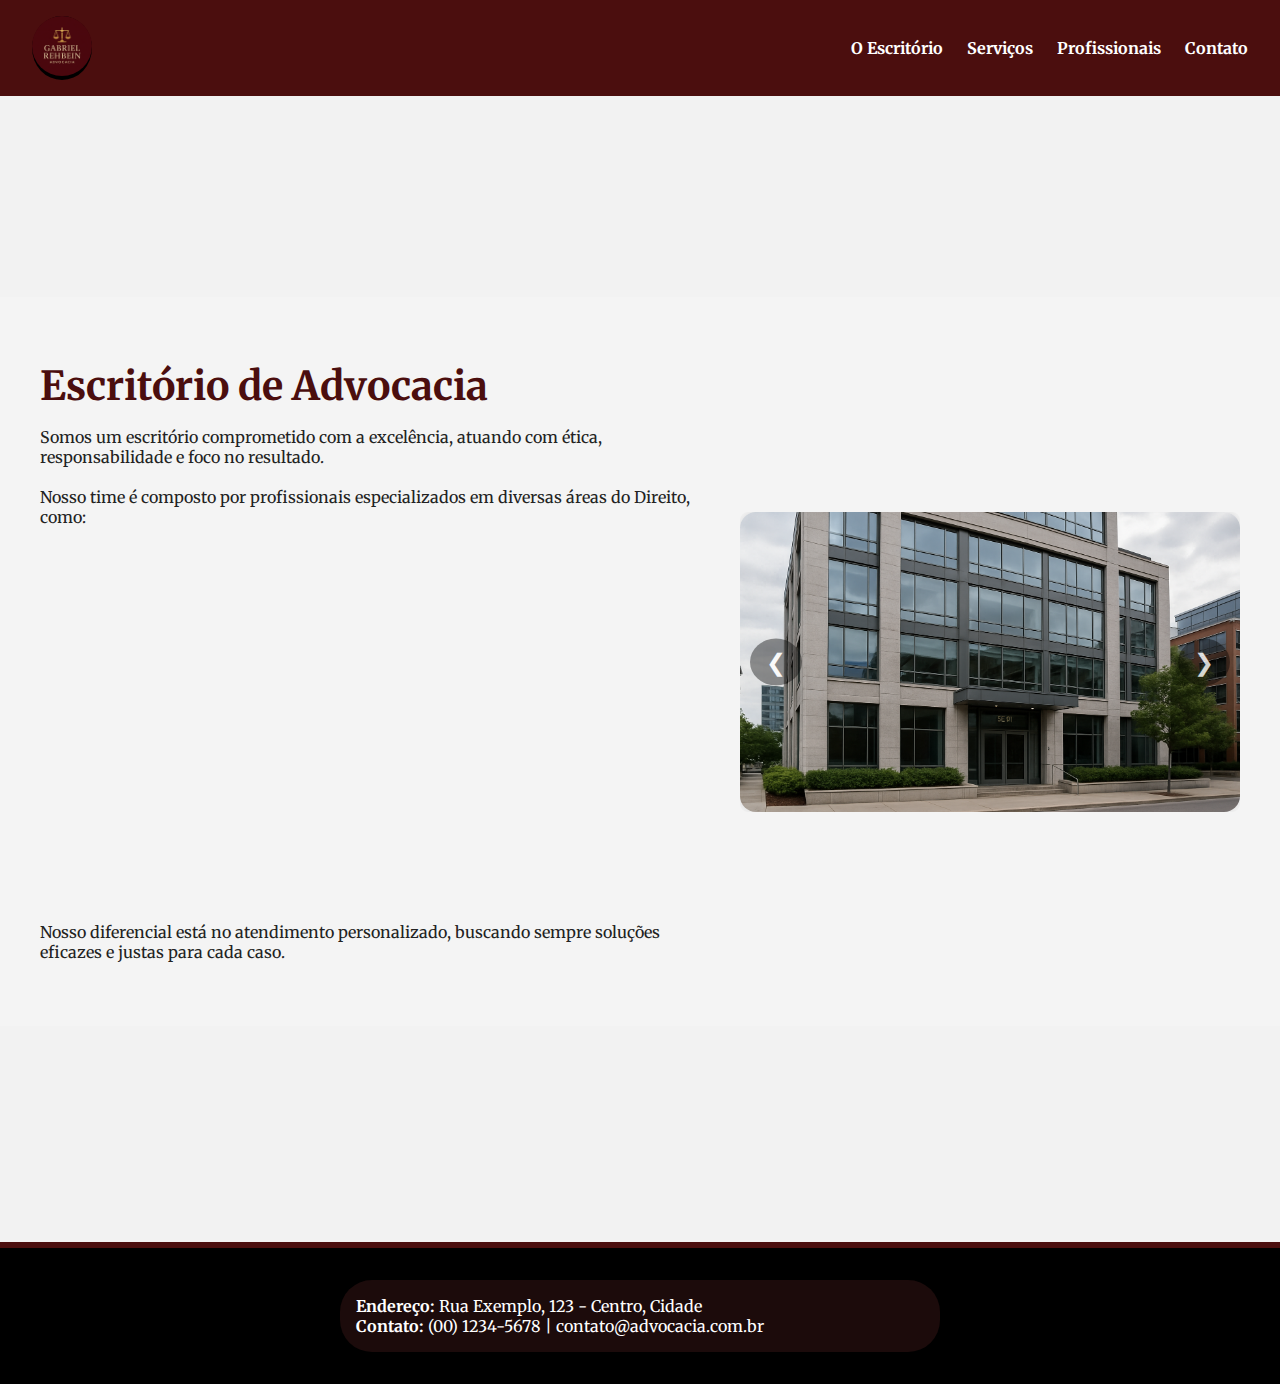
<file: index.html>
<!DOCTYPE html>
<html lang="pt-BR">

<head>
  <meta charset="UTF-8">
  <meta name="viewport" content="width=device-width, initial-scale=1.0">
  <title>Escritório de Advocacia</title>
  <link rel="icon" type="image/png" href="Image/Firma/logo.png">
  <link rel="stylesheet" href="css/style.css">
  <link rel="stylesheet" href="css/responsive.css">
  <link rel="stylesheet" href="css/animation.css">
  <link href="https://fonts.googleapis.com/css2?family=Merriweather:wght@300;700&display=swap" rel="stylesheet">
</head>

<body>
  <header>
    <div class="logo">
      <img src="Image/Firma/logo.png" alt="Logo Gabriel Rehbein">
    </div>
    <div class="menu-toggle" id="menu-toggle">
      ☰
    </div>
    <nav id="navbar">
      <ul>
        <li><a href="Paginas/escritorio.html">O Escritório</a></li>
        <li><a href="Paginas/servicos.html">Serviços</a></li>
        <li><a href="Paginas/profissionais.html">Profissionais</a></li>
        <li><a href="Paginas/contato.html">Contato</a></li>
      </ul>
    </nav>

  </header>

  <section class="hero">
    <h1>Excelência e Justiça em Primeiro Lugar</h1>
  </section>

  <section class="sobre">
    <div class="container-sobre">
      <div class="texto">
        <h2>Escritório de Advocacia</h2>
        <p>Somos um escritório comprometido com a excelência, atuando com ética, responsabilidade e foco no resultado.
        </p> <br>
        <p>Nosso time é composto por profissionais especializados em diversas áreas do Direito, como:</p> <br>
        <section class="lista-servicos">

          <div class="servico-box">
            <div class="servico-texto">
              <h3>Direito Civil</h3>
              <p>Assessoria em contratos, indenizações, responsabilidade civil, entre outros.</p>
            </div>
          </div>

          <div class="servico-box">
            <div class="servico-texto">
              <h3>Direito Trabalhista</h3>
              <p>Defesa dos direitos de trabalhadores e empresas, reclamações e acordos.</p>
            </div>
          </div>

          <div class="servico-box">
            <div class="servico-texto">
              <h3>Direito de Família</h3>
              <p>Divórcios, guarda, pensão, inventários e planejamento sucessório.</p>
            </div>
          </div>

          <div class="servico-box">
            <div class="servico-texto">
              <h3>Direito Empresarial</h3>
              <p>Consultoria para empresas, contratos, fusões e aquisições.</p>
            </div>
          </div>

          <div class="servico-box">
            <div class="servico-texto">
              <h3>Direito Penal</h3>
              <p>Defesa criminal, acompanhamento de inquéritos e processos judiciais.</p>
            </div>
          </div>

        </section>
        <p>Nosso diferencial está no atendimento personalizado, buscando sempre soluções eficazes e justas para cada
          caso.</p>
      </div>

      <div class="imagem-rotativa">
        <button class="seta esquerda">&#10094;</button>
        <img id="imagemEscritorio" src="Image/Firma/predio.png" alt="Imagem da firma">
        <button class="seta direita">&#10095;</button>
      </div>
    </div>
  </section>



  </section>

  <section class="servicos">
    <div class="card">
      <img src="Image/Advogados/advogado1.png" alt="Advogado 1">
      <p>Dr. João Silva</p>
    </div>
    <div class="card">
      <img src="Image/Advogados/advogada2.png" alt="Advogada 1">
      <p>Dra. Mariana Costa</p>
    </div>
    <div class="card">
      <img src="Image/Advogados/advogado3.png" alt="Advogado 2">
      <p>Dr. Carlos Souza</p>
    </div>
  </section>


  <footer>
    <div class="contato">
      <p><strong>Endereço:</strong> Rua Exemplo, 123 - Centro, Cidade</p>
      <p><strong>Contato:</strong> (00) 1234-5678 | contato@advocacia.com.br</p>
    </div>
  </footer>

  <script src="script.js"></script>
</body>

</html>
</file>
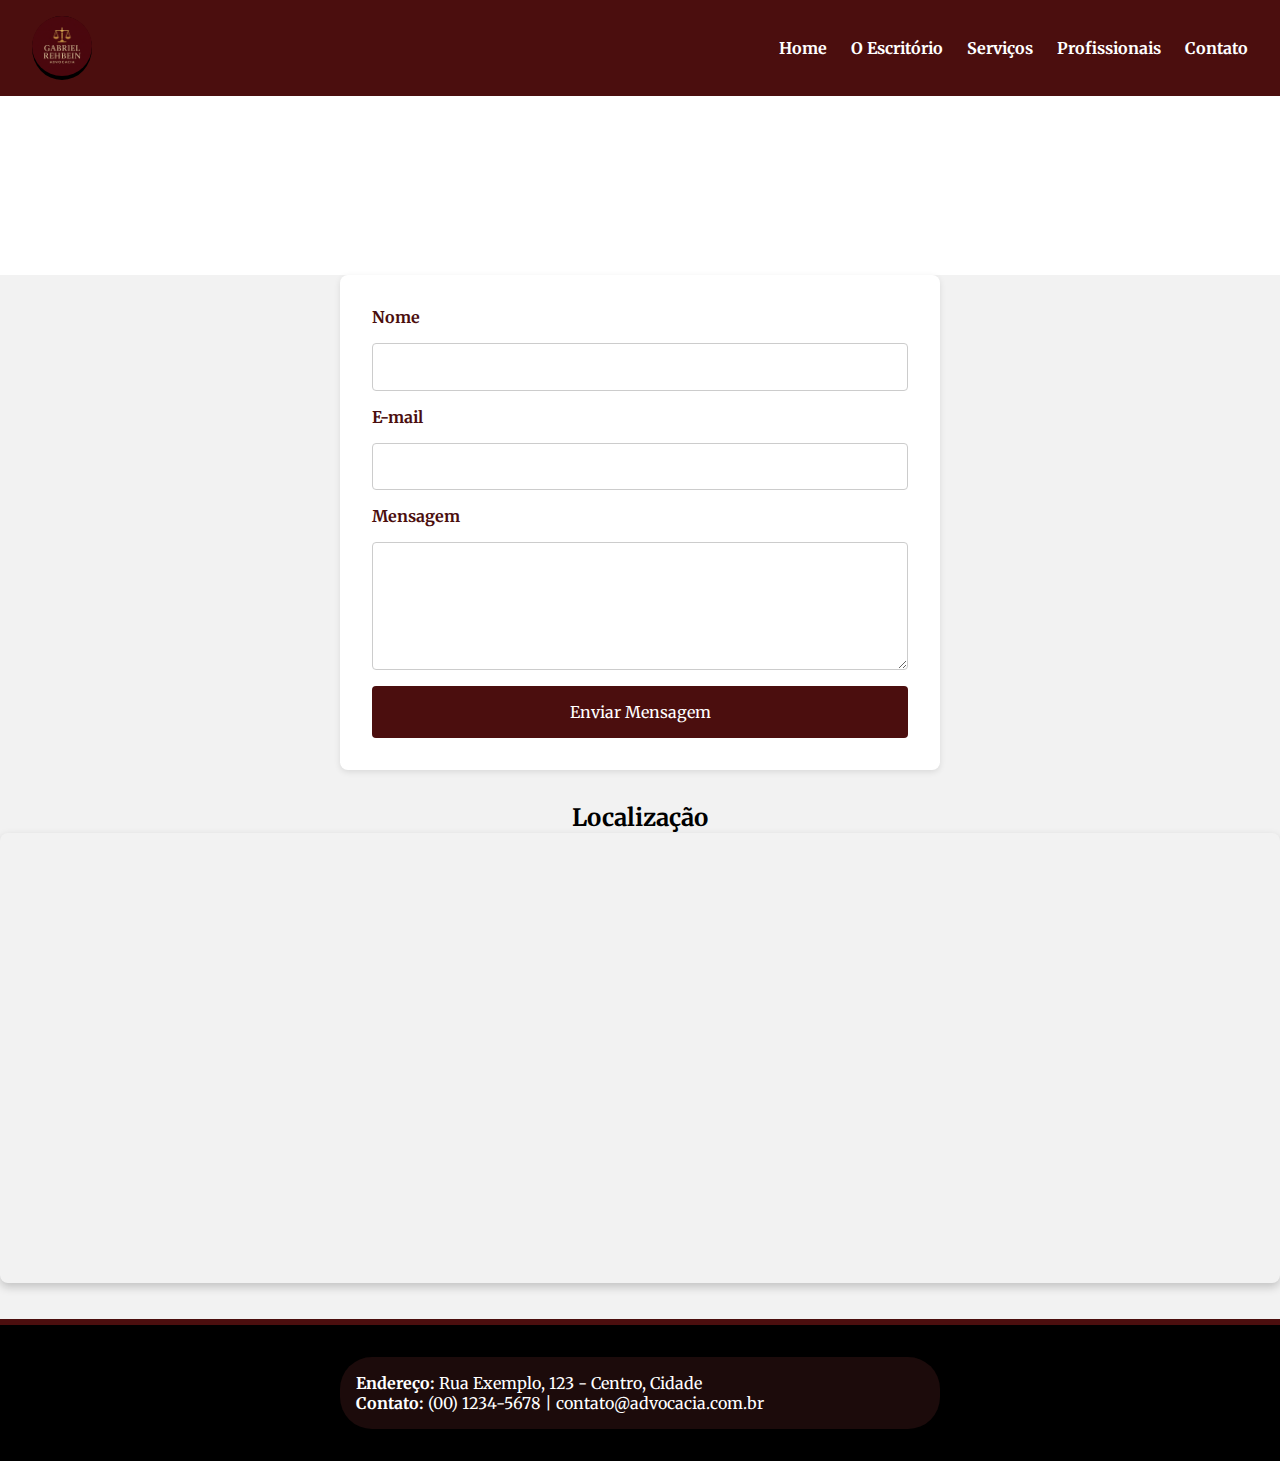
<file: Paginas/contato.html>
<!DOCTYPE html>
<html lang="pt-BR">
<head>
  <meta charset="UTF-8">
  <meta name="viewport" content="width=device-width, initial-scale=1.0">
  <title>Contato - Gabriel Rehbein Advocacia</title>
  <link rel="icon" type="image/png" href="../Image/Firma/logo.png">
  <link rel="stylesheet" href="../css/contato.css">
  <link rel="stylesheet" href="../css/style.css">
  <link rel="stylesheet" href="../css/responsive.css">
  <link rel="stylesheet" href="../css/animation.css">
  <link href="https://fonts.googleapis.com/css2?family=Merriweather:wght@300;700&display=swap" rel="stylesheet">
</head>
<body>
  <header>
    <div class="logo">
      <img src="../Image/Firma/logo.png" alt="Logo Gabriel Rehbein">
    </div>
    <div class="menu-toggle" id="menu-toggle">
      ☰
    </div>
    <nav id="navbar">
      <ul>
        <li><a href="../index.html">Home</a></li>
        <li><a href="../Paginas/escritorio.html">O Escritório</a></li>
        <li><a href="../Paginas/servicos.html">Serviços</a></li>
        <li><a href="../Paginas/profissionais.html">Profissionais</a></li>
        <li><a href="../Paginas/contato.html">Contato</a></li>
      </ul>
    </nav>
  </header>

  <main class="pagina-contato">
    <section class="intro">
      <h1>Fale Conosco</h1>
      <p>Entre em contato com nosso escritório para agendar uma consulta ou tirar dúvidas.</p>
    </section>

    <section class="formulario-contato">
      <form action="#" method="post">
        <label for="nome">Nome</label>
        <input type="text" id="nome" name="nome" required>

        <label for="email">E-mail</label>
        <input type="email" id="email" name="email" required>

        <label for="mensagem">Mensagem</label>
        <textarea id="mensagem" name="mensagem" rows="5" required></textarea>

        <button type="submit">Enviar Mensagem</button>
      </form>
    </section>
  </main>

  <section class="mapa-localizacao">
    <h2>Localização</h2>
    <div class="mapa-embed">
      <iframe
        src="https://www.google.com/maps/embed?pb=!1m18!1m12!1m3!1d3674.213927667196!2d-46.65109928460777!3d-23.55583366684702!2m3!1f0!2f0!3f0!3m2!1i1024!2i768!4f13.1!3m3!1m2!1s0x94ce59c78c63e091%3A0xf5c9dcad4f6497f6!2sPra%C3%A7a%20da%20S%C3%A9%20-%20S%C3%A3o%20Paulo%2C%20SP!5e0!3m2!1spt-BR!2sbr!4v1717786500000!5m2!1spt-BR!2sbr"
        width="100%"
        height="450"
        style="border:0;"
        allowfullscreen=""
        loading="lazy"
        referrerpolicy="no-referrer-when-downgrade">
      </iframe>
    </div>
  </section>
  

  <footer>
    <div class="contato">
      <p><strong>Endereço:</strong> Rua Exemplo, 123 - Centro, Cidade</p>
      <p><strong>Contato:</strong> (00) 1234-5678 | contato@advocacia.com.br</p>
    </div>
  </footer>

  <script src="../script.js"></script>
</body>
</html>
</file>
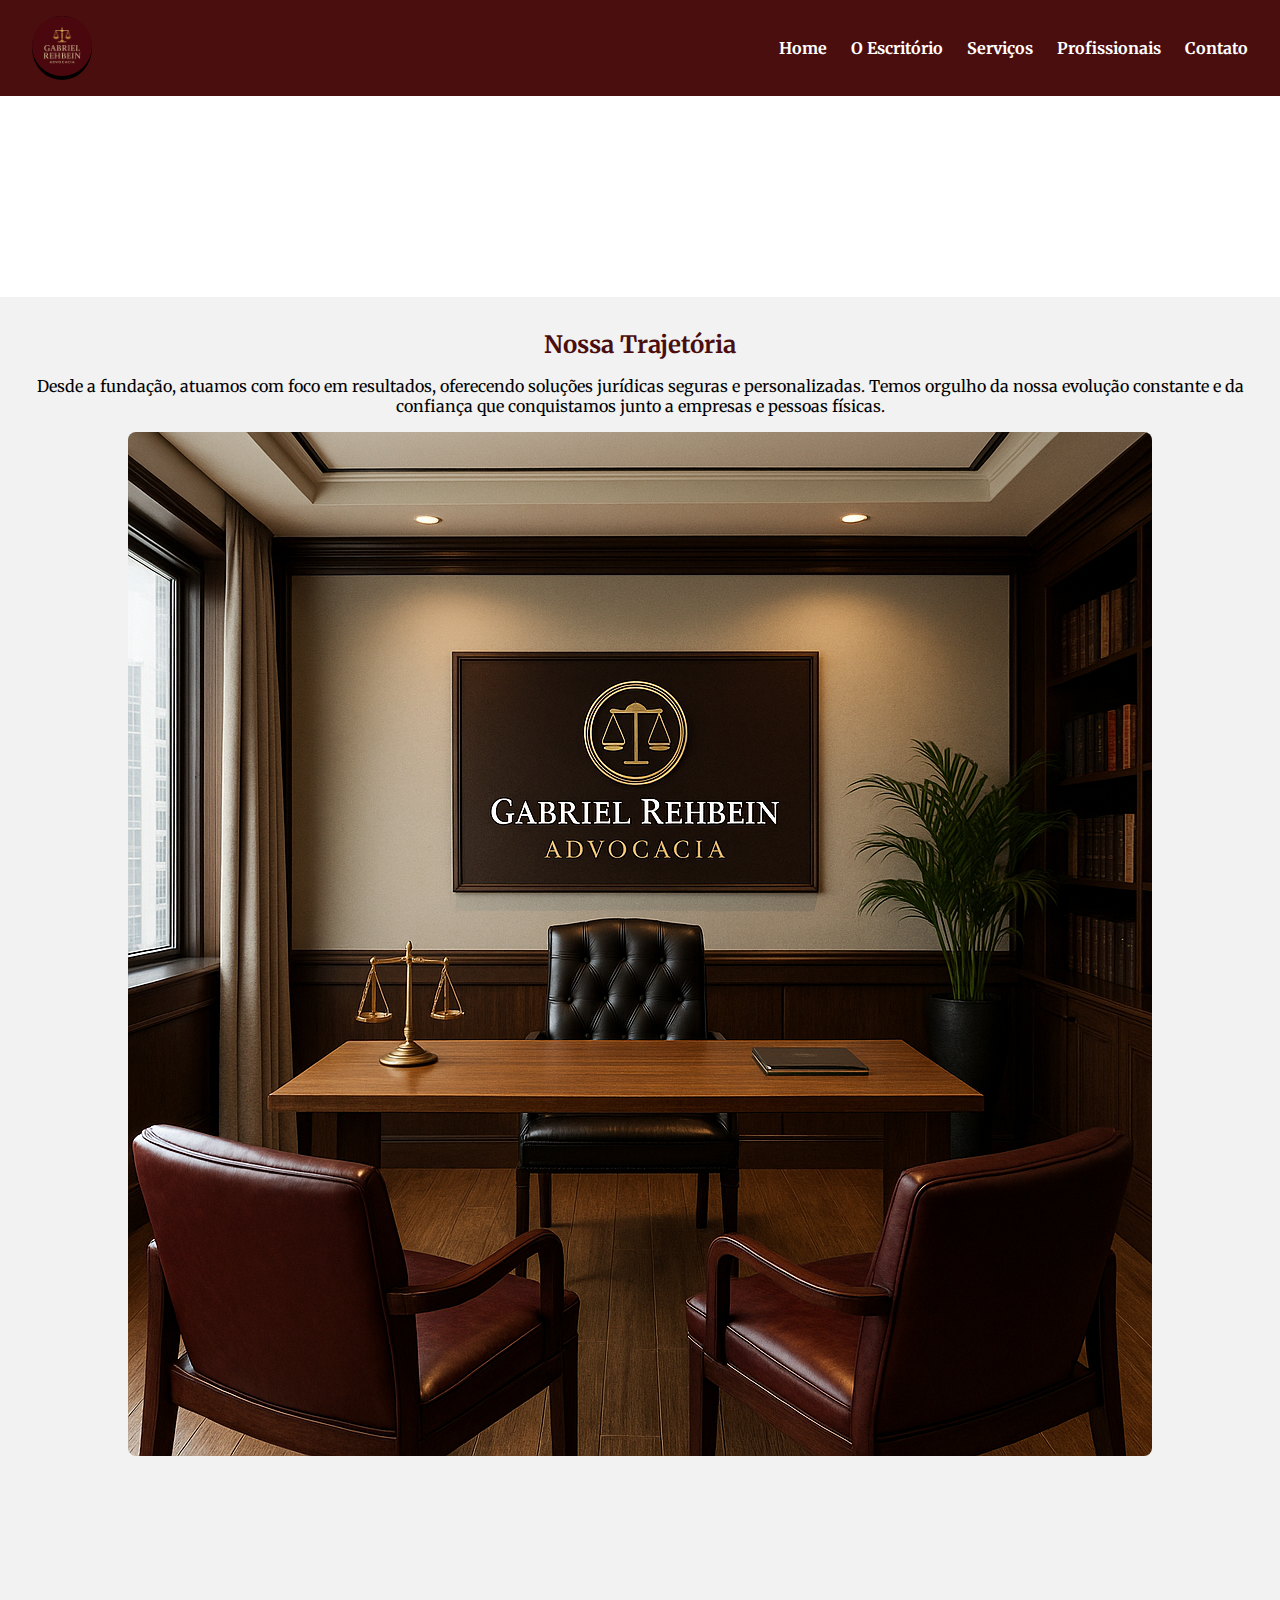
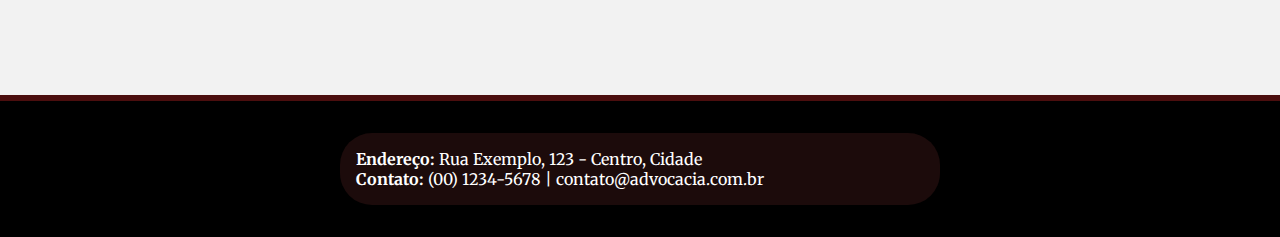
<file: Paginas/escritorio.html>
<!DOCTYPE html>
<html lang="pt-BR">
<head>
  <meta charset="UTF-8">
  <meta name="viewport" content="width=device-width, initial-scale=1.0">
  <title>O Escritório - Gabriel Rehbein Advocacia</title>
  <link rel="icon" type="image/png" href="../Image/Firma/logo.png">
  <link rel="stylesheet" href="../css/escritorio.css">
  <link rel="stylesheet" href="../css/style.css">
  <link rel="stylesheet" href="../css/responsive.css">
  <link rel="stylesheet" href="../css/animation.css">
  <link href="https://fonts.googleapis.com/css2?family=Merriweather:wght@300;700&display=swap" rel="stylesheet">
</head>
<body>
  <header>
    <div class="logo">
      <img src="../Image/Firma/logo.png" alt="Logo Gabriel Rehbein">
    </div>
    <div class="menu-toggle" id="menu-toggle">
      ☰
    </div>
    <nav id="navbar">
      <ul>
        <li><a href="../index.html">Home</a></li>
        <li><a href="../Paginas/escritorio.html">O Escritório</a></li>
        <li><a href="../Paginas/servicos.html">Serviços</a></li>
        <li><a href="../Paginas/profissionais.html">Profissionais</a></li>
        <li><a href="../Paginas/contato.html">Contato</a></li>
      </ul>
    </nav>
  </header>

  <main class="pagina-escritorio">
    <section class="intro">
      <h1>Sobre o Escritório</h1>
      <p>Gabriel Rehbein Advocacia é um escritório comprometido com a ética, a excelência e a defesa dos direitos de nossos clientes.</p>
    </section>

    <section class="historia">
      <h2>Nossa Trajetória</h2>
      <p>Desde a fundação, atuamos com foco em resultados, oferecendo soluções jurídicas seguras e personalizadas. Temos orgulho da nossa evolução constante e da confiança que conquistamos junto a empresas e pessoas físicas.</p>
      <img src="../Image/Firma/pordentro.png" alt="Interior do Escritório">
    </section>

    <section class="mvv">
      <div>
        <h3>Missão</h3>
        <p>Garantir o melhor serviço jurídico com honestidade, comprometimento e eficiência.</p>
      </div>
      <div>
        <h3>Visão</h3>
        <p>Ser referência em advocacia no país, reconhecido pela qualidade e relação de confiança com os clientes.</p>
      </div>
      <div>
        <h3>Valores</h3>
        <p>Ética, transparência, respeito, profissionalismo e responsabilidade social.</p>
      </div>
    </section>
  </main>

  <footer>
    <div class="contato">
      <p><strong>Endereço:</strong> Rua Exemplo, 123 - Centro, Cidade</p>
      <p><strong>Contato:</strong> (00) 1234-5678 | contato@advocacia.com.br</p>
    </div>
  </footer>

  <script src="../script.js"></script>
</body>
</html>
</file>
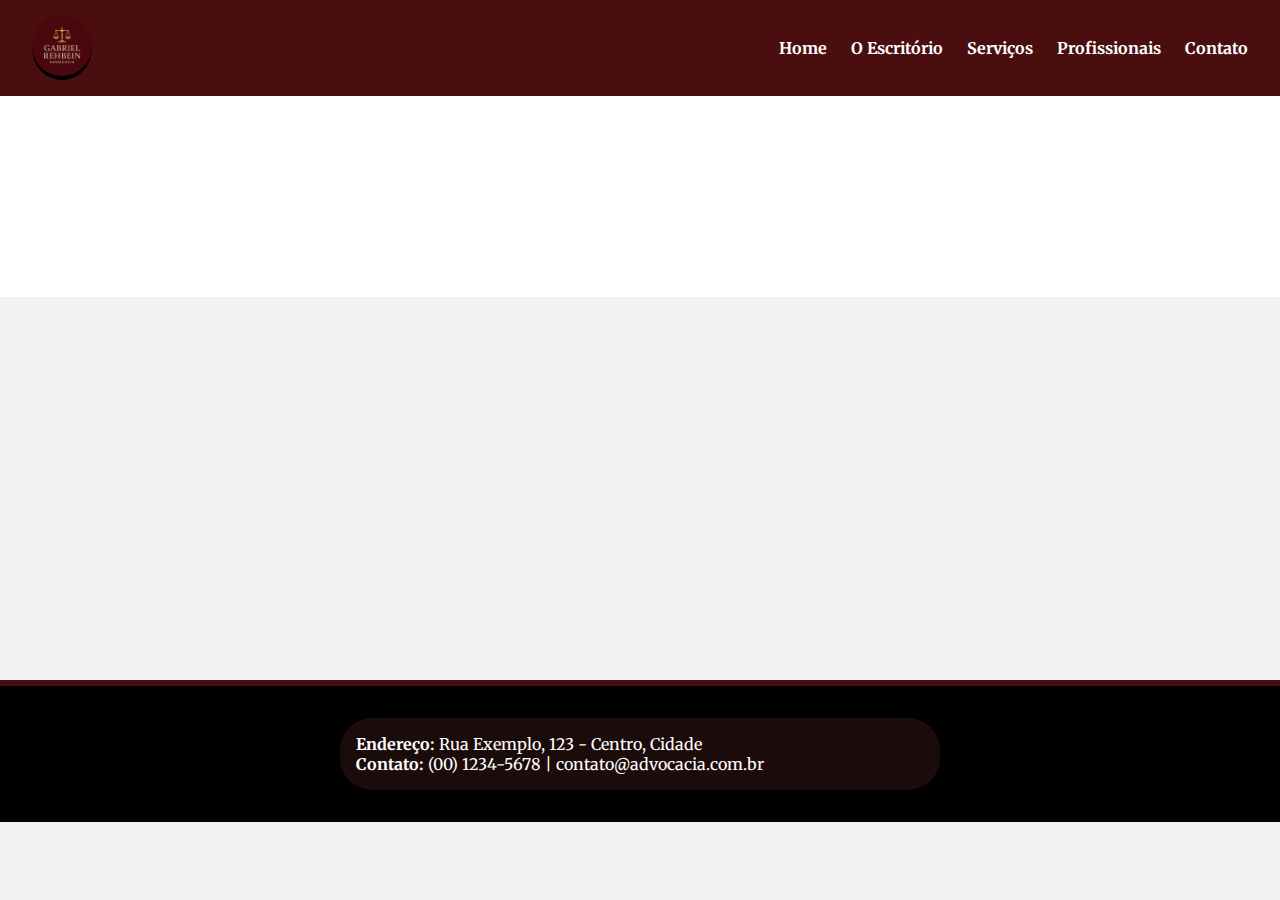
<file: Paginas/profissionais.html>
<!DOCTYPE html>
<html lang="pt-BR">
<head>
  <meta charset="UTF-8">
  <meta name="viewport" content="width=device-width, initial-scale=1.0">
  <title>Profissionais - Gabriel Rehbein Advocacia</title>
  <link rel="icon" type="image/png" href="../Image/Firma/logo.png">
  <link rel="stylesheet" href="../css/profissionais.css">
  <link rel="stylesheet" href="../css/style.css">
  <link rel="stylesheet" href="../css/responsive.css">
  <link rel="stylesheet" href="../css/animation.css">
  <link href="https://fonts.googleapis.com/css2?family=Merriweather:wght@300;700&display=swap" rel="stylesheet">
</head>
<body>
  <header>
    <div class="logo">
      <img src="../Image/Firma/logo.png" alt="Logo Gabriel Rehbein">
    </div>
    <div class="menu-toggle" id="menu-toggle">
      ☰
    </div>
    <nav id="navbar">
      <ul>
        <li><a href="../index.html">Home</a></li>
        <li><a href="../Paginas/escritorio.html">O Escritório</a></li>
        <li><a href="../Paginas/servicos.html">Serviços</a></li>
        <li><a href="../Paginas/profissionais.html">Profissionais</a></li>
        <li><a href="../Paginas/contato.html">Contato</a></li>
      </ul>
    </nav>
  </header>

  <main class="pagina-profissionais">
    <section class="intro">
      <h1>Equipe de Profissionais</h1>
      <p>Conheça os advogados que fazem parte do nosso time e garantem um atendimento de excelência.</p>
    </section>

    <section class="equipe">
      <div class="perfil">
        <img src="../Image/Advogados/advogado1.png" alt="Dr. João Silva">
        <h3>Dr. João Silva</h3>
        <p>Especialista em Direito Civil e Contratual. Atua com ênfase em negociações e disputas patrimoniais.</p>
      </div>
      <div class="perfil">
        <img src="../Image/Advogados/advogada2.png" alt="Dra. Mariana Costa">
        <h3>Dra. Mariana Costa</h3>
        <p>Referência em Direito de Família e Sucessões. Reconhecida pela atuação sensível e eficiente.</p>
      </div>
      <div class="perfil">
        <img src="../Image/Advogados/advogado3.png" alt="Dr. Carlos Souza">
        <h3>Dr. Carlos Souza</h3>
        <p>Advogado Criminalista com experiência em causas de alta complexidade e estratégia de defesa.</p>
      </div>
    </section>
  </main>

  <footer>
    <div class="contato">
      <p><strong>Endereço:</strong> Rua Exemplo, 123 - Centro, Cidade</p>
      <p><strong>Contato:</strong> (00) 1234-5678 | contato@advocacia.com.br</p>
    </div>
  </footer>

  <script src="../script.js"></script>
</body>
</html>
</file>
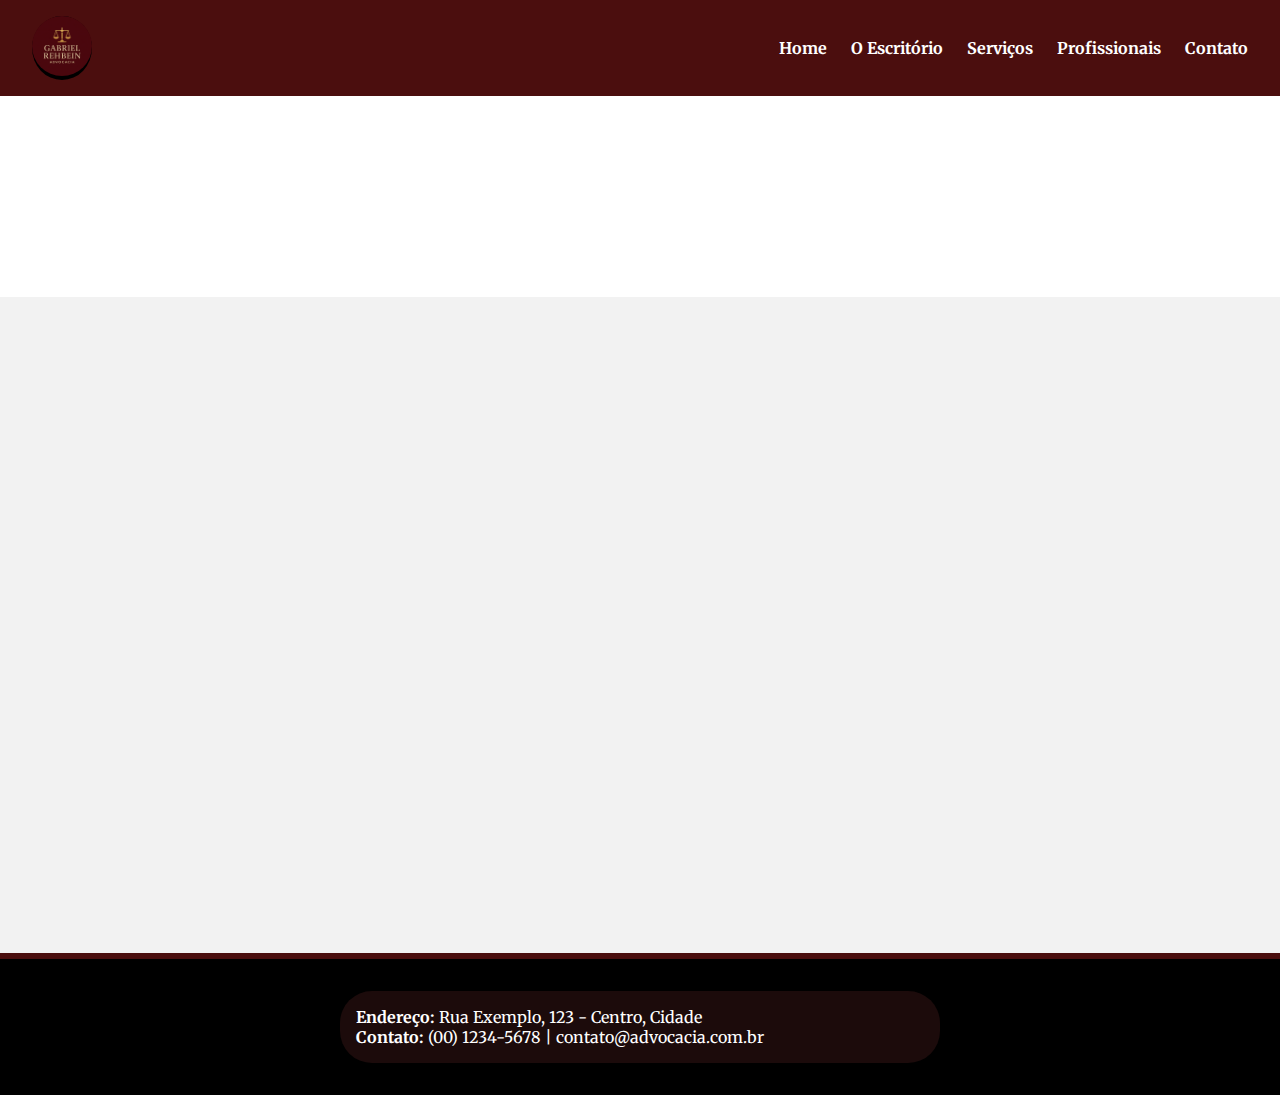
<file: Paginas/servicos.html>
<!DOCTYPE html>
<html lang="pt-BR">
<head>
  <meta charset="UTF-8">
  <meta name="viewport" content="width=device-width, initial-scale=1.0">
  <title>Serviços - Gabriel Rehbein Advocacia</title>
  <link rel="icon" type="image/png" href="../Image/Firma/logo.png">
  <link rel="stylesheet" href="../css/servicos.css">
  <link rel="stylesheet" href="../css/style.css">
  <link rel="stylesheet" href="../css/responsive.css">
  <link rel="stylesheet" href="../css/animation.css">
  <link href="https://fonts.googleapis.com/css2?family=Merriweather:wght@300;700&display=swap" rel="stylesheet">
</head>
<body>
  <header>
    <div class="logo">
      <img src="../Image/Firma/logo.png" alt="Logo Gabriel Rehbein">
    </div>
    <div class="menu-toggle" id="menu-toggle">
      ☰
    </div>
    <nav id="navbar">
      <ul>
        <li><a href="../index.html">Home</a></li>
        <li><a href="../Paginas/escritorio.html">O Escritório</a></li>
        <li><a href="../Paginas/servicos.html">Serviços</a></li>
        <li><a href="../Paginas/profissionais.html">Profissionais</a></li>
        <li><a href="../Paginas/contato.html">Contato</a></li>
      </ul>
    </nav>
  </header>

  <main class="pagina-servicos">
    <section class="intro">
      <h1>Nossos Serviços</h1>
      <p>Atuamos com excelência em diversas áreas do Direito, garantindo um atendimento personalizado, ágil e eficaz.</p>
    </section>

    <section class="lista-servicos">

      <div class="servico-box">
        <div class="servico-texto">
          <h3>Direito Civil</h3>
          <p>Assessoria em contratos, indenizações, responsabilidade civil, entre outros.</p>
        </div>
        <div class="servico-imagem">
          <img src="../Image/servicos/direito-civil.jpg" alt="Direito Civil">
        </div>
      </div>

      <div class="servico-box">
        <div class="servico-texto">
          <h3>Direito Trabalhista</h3>
          <p>Defesa dos direitos de trabalhadores e empresas, reclamações e acordos.</p>
        </div>
        <div class="servico-imagem">
          <img src="../Image/servicos/direito-trabalhista.jpg" alt="Direito Trabalhista">
        </div>
      </div>

      <div class="servico-box">
        <div class="servico-texto">
          <h3>Direito de Família</h3>
          <p>Divórcios, guarda, pensão, inventários e planejamento sucessório.</p>
        </div>
        <div class="servico-imagem">
          <img src="../Image/servicos/direito-familia.jpg" alt="Direito de Família">
        </div>
      </div>

      <div class="servico-box">
        <div class="servico-texto">
          <h3>Direito Empresarial</h3>
          <p>Consultoria para empresas, contratos, fusões e aquisições.</p>
        </div>
        <div class="servico-imagem">
          <img src="../Image/servicos/direito-empresarial.jpg" alt="Direito Empresarial">
        </div>
      </div>

      <div class="servico-box">
        <div class="servico-texto">
          <h3>Direito Penal</h3>
          <p>Defesa criminal, acompanhamento de inquéritos e processos judiciais.</p>
        </div>
        <div class="servico-imagem">
          <img src="../Image/servicos/direito-penal.jpg" alt="Direito Penal">
        </div>
      </div>

    </section>
  </main>

  <footer>
    <div class="contato">
      <p><strong>Endereço:</strong> Rua Exemplo, 123 - Centro, Cidade</p>
      <p><strong>Contato:</strong> (00) 1234-5678 | contato@advocacia.com.br</p>
    </div>
  </footer>

  <script src="../script.js"></script>
</body>
</html>
</file>
<file: css/style.css>
:root {
  --vinho: #4B0E0E;
  --preto: #000000;
  --cinza-claro: #f2f2f2;
  --branco: #ffffff;
  --cinza-medio: #ccc;
}

* {
  margin: 0;
  padding: 0;
  box-sizing: border-box;
  font-family: 'Merriweather', serif;
}

body {
  background-color: var(--cinza-claro);
  color: var(--preto);
}

header {
  display: flex;
  justify-content: space-between;
  align-items: center;
  background-color: var(--vinho);
  padding: 1rem 2rem;
  color: var(--branco);
}

.logo {
  width: 40px;
  height: 40px;
  background-color: var(--preto);
  border-radius: 50%;
}

nav ul {
  list-style: none;
  display: flex;
  gap: 1.5rem;
}

nav ul li a {
  text-decoration: none;
  color: var(--branco);
  font-weight: bold;
  transition: color 0.3s;
}

nav ul li a:hover {
  color: var(--cinza-medio);
}

.hero {
  text-align: center;
  padding: 4rem 1rem;
  background-color: var(--cinza-claro);
  font-size: 1.8rem;
  color: var(--vinho);
  font-weight: bold;
}

.sobre {
  padding: 4rem 2rem;
  background-color: #f4f4f4;
}

.container-sobre {
  display: flex;
  flex-wrap: wrap;
  justify-content: space-between;
  align-items: center;
  max-width: 1200px;
  margin: 0 auto;
  gap: 2rem;
}

.texto {
  flex: 1 1 50%;
  min-width: 300px;
  color: #222;
}

.texto h2 {
  font-size: 2.5rem;
  color: var(--vinho);
  margin-bottom: 1rem;
}

.texto ul {
  padding-left: 1.5rem;
  list-style: disc;
}

.imagem-rotativa {
  flex: 1 1 45%;
  position: relative;
  text-align: center;
}

.imagem-rotativa img {
  width: 100%;
  max-width: 500px;
  border-radius: 1rem;
  box-shadow: 0 0 10px rgba(0,0,0,0.1);
}

.seta {
  position: absolute;
  top: 50%;
  transform: translateY(-50%);
  background-color: var(--vinho);
  color: white;
  border: none;
  padding: 0.5rem 1rem;
  cursor: pointer;
  font-size: 2rem;
  z-index: 1;
  border-radius: 50%;
  opacity: 0.8;
  transition: background 0.3s;
}

.seta:hover {
  background-color: #4c1a1a;
}

.seta.esquerda {
  left: -10px;
}

.seta.direita {
  right: -10px;
}


.sobre .imagem {
  flex: 1 1 45%;
  height: 200px;
  background-color: var(--preto);
  border-radius: 8px;
}

.servicos {
  display: flex;
  justify-content: space-around;
  background-color: var(--cinza-claro);
  padding: 2rem;
  gap: 1rem;
}



footer {
  background-color: var(--preto);
  color: var(--branco);
  text-align: center;
  padding: 2rem 1rem;
  border-top: 6px solid var(--vinho);
  margin-top: auto;
}

footer .contato {
  max-width: 600px;
  margin: 0 auto;
  background-color: #1c0b0b;
  padding: 1rem;
  border-radius: 2rem;
  font-size: 1rem;
  text-align: left;
}

.card {
  width: 150px;
  height: auto;
  text-align: center;
  background: none;
}

.card img {
  width: 120px;
  height: 120px;
  object-fit: cover;
  border-radius: 50%;
  border: 3px solid var(--vinho);
  margin-bottom: 0.5rem;
}

.card p {
  font-weight: bold;
  color: var(--vinho);
}

.imagem-rotativa {
  position: relative;
  width: 100%;
  max-width: 500px;
  height: 300px;
  overflow: hidden;
  border-radius: 8px;
}

.imagem-rotativa img {
  width: 100%;
  height: 100%;
  object-fit: cover;
  transition: opacity 0.4s ease-in-out;
  display: block;
}

.seta {
  position: absolute;
  top: 50%;
  transform: translateY(-50%);
  background-color: rgba(0, 0, 0, 0.5);
  color: white;
  border: none;
  padding: 0.5rem 1rem;
  font-size: 1.5rem;
  cursor: pointer;
  z-index: 2;
  transition: background-color 0.2s ease;
}

.seta:hover {
  background-color: rgba(0, 0, 0, 0.8);
}

.seta.esquerda {
  left: 10px;
}

.seta.direita {
  right: 10px;
}

.logo {
  width: 60px;
  height: auto;
}

.logo img {
  width: 100%;
  height: auto;
  object-fit: contain;
  border-radius: 100%;
  border-color: #000000;
}

.menu-toggle {
  display: none;
  font-size: 2rem;
  cursor: pointer;
  color: #fff;
  padding: 1rem;
}

@media (max-width: 768px) {
  .menu-toggle {
    display: block;
  }

  nav {
    display: none;
    width: 100%;
    background-color: #222;
  }

  nav ul {
    flex-direction: column;
    align-items: flex-start;
    padding: 1rem;
  }

  nav ul li {
    width: 100%;
    margin-bottom: 0.5rem;
  }

  nav ul li a {
    display: block;
    width: 100%;
    padding: 0.5rem;
    color: #fff;
    text-decoration: none;
  }

  nav.show {
    display: flex;
    flex-direction: column;
  }
}

.servico-box {
  display: flex;
  align-items: center;
  justify-content: space-between;
  gap: 20px;
  margin-bottom: 2rem;
}

.servico-texto {
  flex: 1;
}

.servico-imagem img {
  max-width: 200px;
  border-radius: 8px;
}
</file>
<file: css/responsive.css>
/* responsive.css */

@media (max-width: 1024px) {
  .sobre,
  .servicos,
  .pagina-escritorio .mvv,
  .pagina-servicos .lista-servicos,
  .pagina-profissionais .equipe {
    flex-direction: column;
    align-items: center;
  }

  .sobre .texto,
  .sobre .imagem,
  .pagina-escritorio .mvv div,
  .pagina-servicos .servico-box,
  .pagina-profissionais .perfil,
  .formulario-contato {
    flex: 1 1 100%;
    width: 90%;
    max-width: 500px;
    padding: 1rem;
    margin-bottom: 1rem;
  }

  .card {
    margin-bottom: 1rem;
  }
}

@media (max-width: 768px) {
  header {
    flex-direction: column;
    align-items: flex-start;
  }

  nav ul {
    flex-direction: column;
    gap: 0.5rem;
    margin-top: 1rem;
  }

  nav ul li a {
    font-size: 0.9rem;
  }

  .hero {
    font-size: 1.4rem;
  }

  .pagina-escritorio .intro h1,
  .pagina-servicos .intro h1,
  .pagina-profissionais .intro h1,
  .pagina-contato .intro h1 {
    font-size: 1.6rem;
  }

  .pagina-escritorio .intro p,
  .pagina-escritorio .historia p,
  .pagina-servicos .intro p,
  .pagina-profissionais .intro p,
  .pagina-contato .intro p {
    font-size: 1rem;
  }

  footer .contato {
    font-size: 0.9rem;
    padding: 1rem;
  }
}

@media (max-width: 480px) {
  .hero {
    font-size: 1.2rem;
    padding: 2rem 1rem;
  }

  .card {
    width: 80px;
    height: 80px;
  }

  .pagina-escritorio .intro,
  .pagina-escritorio .historia,
  .pagina-servicos .intro,
  .pagina-servicos .lista-servicos,
  .pagina-profissionais .intro,
  .pagina-profissionais .equipe,
  .pagina-contato .intro,
  .formulario-contato {
    padding: 1.5rem 1rem;
  }

  .pagina-escritorio .mvv div,
  .pagina-servicos .servico-box,
  .pagina-profissionais .perfil {
    padding: 1rem;
  }

  .formulario-contato button {
    padding: 0.8rem;
    font-size: 0.95rem;
  }

  footer .contato {
    border-radius: 1rem;
  }
}
</file>
<file: css/animation.css>
/* animation.css */

/* Fade in geral */
body {
  animation: fadeInBody 1s ease-in;
}

@keyframes fadeInBody {
  from {
    opacity: 0;
  }
  to {
    opacity: 1;
  }
}

/* Entrada suave nos cards de servicos e profissionais */
.card,
.perfil,
.servico-box,
.pagina-escritorio .mvv div {
  opacity: 0;
  transform: translateY(20px);
  animation: slideUp 1s forwards;
  animation-delay: 0.3s;
}

@keyframes slideUp {
  to {
    opacity: 1;
    transform: translateY(0);
  }
}

/* Logo com pulse sutil */
.logo {
  animation: pulse 3s infinite ease-in-out;
}

@keyframes pulse {
  0%, 100% {
    transform: scale(1);
  }
  50% {
    transform: scale(1.05);
  }
}

/* Hero com fade in delay */
.hero h1,
.pagina-escritorio .intro h1,
.pagina-servicos .intro h1,
.pagina-profissionais .intro h1,
.pagina-contato .intro h1 {
  opacity: 0;
  animation: fadeInText 1s ease forwards;
  animation-delay: 0.6s;
}

@keyframes fadeInText {
  to {
    opacity: 1;
  }
}

/* Fade nos paragrafos introdutórios */
.pagina-escritorio .intro p,
.pagina-servicos .intro p,
.pagina-profissionais .intro p,
.pagina-contato .intro p {
  opacity: 0;
  animation: fadeInText 1s ease forwards;
  animation-delay: 1s;
}
</file>
<file: css/contato.css>
/* style.css */

:root {
  --vinho: #4B0E0E;
  --preto: #000000;
  --cinza-claro: #f2f2f2;
  --branco: #ffffff;
  --cinza-medio: #ccc;
}

* {
  margin: 0;
  padding: 0;
  box-sizing: border-box;
  font-family: 'Merriweather', serif;
}

body {
  background-color: var(--cinza-claro);
  color: var(--preto);
}

header {
  display: flex;
  justify-content: space-between;
  align-items: center;
  background-color: var(--vinho);
  padding: 1rem 2rem;
  color: var(--branco);
}

.logo {
  width: 60px;
  height: auto;
}

.logo img {
  width: 100%;
  height: auto;
  object-fit: contain;
}

nav ul {
  list-style: none;
  display: flex;
  gap: 1.5rem;
}

nav ul li a {
  text-decoration: none;
  color: var(--branco);
  font-weight: bold;
  transition: color 0.3s;
}

nav ul li a:hover,
nav ul li a.ativo {
  color: var(--cinza-medio);
  text-decoration: underline;
}

.hero {
  text-align: center;
  padding: 4rem 1rem;
  background-color: var(--cinza-claro);
  font-size: 1.8rem;
  color: var(--vinho);
  font-weight: bold;
}

.sobre {
  display: flex;
  flex-wrap: wrap;
  justify-content: space-between;
  padding: 2rem;
  background-color: var(--branco);
}

.sobre .texto {
  flex: 1 1 45%;
  padding: 1rem;
}

.sobre .imagem {
  flex: 1 1 45%;
  height: 200px;
  background-color: var(--preto);
  border-radius: 8px;
}

.servicos {
  display: flex;
  justify-content: space-around;
  background-color: var(--cinza-claro);
  padding: 2rem;
  gap: 1rem;
}

.card {
  width: 150px;
  height: auto;
  text-align: center;
  background: none;
}

.card img {
  width: 120px;
  height: 120px;
  object-fit: cover;
  border-radius: 50%;
  border: 3px solid var(--vinho);
  margin-bottom: 0.5rem;
}

.card p {
  font-weight: bold;
  color: var(--vinho);
}

footer {
  background-color: var(--preto);
  color: var(--branco);
  text-align: center;
  padding: 2rem 1rem;
  border-top: 6px solid var(--vinho);
  margin-top: auto;
}

footer .contato {
  max-width: 600px;
  margin: 0 auto;
  background-color: #1c0b0b;
  padding: 1rem;
  border-radius: 2rem;
  font-size: 1rem;
  text-align: left;
}


/* CSS para pagina-contato */
.pagina-contato .intro {
  padding: 3rem 2rem;
  text-align: center;
  background-color: var(--branco);
}

.pagina-contato .intro h1 {
  font-size: 2.2rem;
  color: var(--vinho);
  margin-bottom: 1rem;
}

.pagina-contato .intro p {
  font-size: 1.1rem;
  max-width: 700px;
  margin: 0 auto;
}

.formulario-contato {
  padding: 2rem;
  max-width: 600px;
  margin: 0 auto;
  background-color: var(--branco);
  border-radius: 8px;
  box-shadow: 0 2px 6px rgba(0, 0, 0, 0.1);
}

.formulario-contato form {
  display: flex;
  flex-direction: column;
  gap: 1rem;
}

.formulario-contato label {
  font-weight: bold;
  color: var(--vinho);
}

.formulario-contato input,
.formulario-contato textarea {
  padding: 0.8rem;
  border-radius: 4px;
  border: 1px solid var(--cinza-medio);
  font-size: 1rem;
}

.formulario-contato button {
  background-color: var(--vinho);
  color: var(--branco);
  border: none;
  padding: 1rem;
  font-size: 1rem;
  border-radius: 4px;
  cursor: pointer;
  transition: background-color 0.3s;
}

.formulario-contato button:hover {
  background-color: #320909;
}

.mapa-localizacao {
  text-align: center;
  margin: 2rem auto;
}

.mapa-localizacao img {
  width: 90%;
  max-width: 600px;
  border-radius: 8px;
  box-shadow: 0 4px 10px rgba(0,0,0,0.2);
  transition: transform 0.3s ease;
}

.mapa-localizacao img:hover {
  transform: scale(1.02);
}

.mapa-localizacao {
  text-align: center;
  margin: 2rem auto;
}

.mapa-localizacao iframe {
  border-radius: 8px;
  box-shadow: 0 4px 10px rgba(0,0,0,0.2);
}
</file>
<file: css/escritorio.css>
/* style.css */

:root {
  --vinho: #4B0E0E;
  --preto: #000000;
  --cinza-claro: #f2f2f2;
  --branco: #ffffff;
  --cinza-medio: #ccc;
}

* {
  margin: 0;
  padding: 0;
  box-sizing: border-box;
  font-family: 'Merriweather', serif;
}

body {
  background-color: var(--cinza-claro);
  color: var(--preto);
}

header {
  display: flex;
  justify-content: space-between;
  align-items: center;
  background-color: var(--vinho);
  padding: 1rem 2rem;
  color: var(--branco);
}

.logo {
  width: 60px;
  height: auto;
}

.logo img {
  width: 100%;
  height: auto;
  object-fit: contain;
}

nav ul {
  list-style: none;
  display: flex;
  gap: 1.5rem;
}

nav ul li a {
  text-decoration: none;
  color: var(--branco);
  font-weight: bold;
  transition: color 0.3s;
}

nav ul li a:hover,
nav ul li a.ativo {
  color: var(--cinza-medio);
  text-decoration: underline;
}

.hero {
  text-align: center;
  padding: 4rem 1rem;
  background-color: var(--cinza-claro);
  font-size: 1.8rem;
  color: var(--vinho);
  font-weight: bold;
}

.sobre {
  display: flex;
  flex-wrap: wrap;
  justify-content: space-between;
  padding: 2rem;
  background-color: var(--branco);
}

.sobre .texto {
  flex: 1 1 45%;
  padding: 1rem;
}

.sobre .imagem {
  flex: 1 1 45%;
  height: 200px;
  background-color: var(--preto);
  border-radius: 8px;
}

.servicos {
  display: flex;
  justify-content: space-around;
  background-color: var(--cinza-claro);
  padding: 2rem;
  gap: 1rem;
}

.card {
  width: 150px;
  height: auto;
  text-align: center;
  background: none;
}

.card img {
  width: 120px;
  height: 120px;
  object-fit: cover;
  border-radius: 50%;
  border: 3px solid var(--vinho);
  margin-bottom: 0.5rem;
}

.card p {
  font-weight: bold;
  color: var(--vinho);
}

footer {
  background-color: var(--preto);
  color: var(--branco);
  text-align: center;
  padding: 2rem 1rem;
  border-top: 6px solid var(--vinho);
}

footer .contato {
  max-width: 600px;
  margin: 0 auto;
  background-color: #1c0b0b;
  padding: 1rem;
  border-radius: 2rem;
  font-size: 1rem;
  text-align: left;
}

/* CSS para pagina-escritorio */
.pagina-escritorio .intro {
  padding: 3rem 2rem;
  text-align: center;
  background-color: var(--branco);
}

.pagina-escritorio .intro h1 {
  font-size: 2.2rem;
  color: var(--vinho);
  margin-bottom: 1rem;
}

.pagina-escritorio .intro p {
  font-size: 1.1rem;
  max-width: 700px;
  margin: 0 auto;
}

.pagina-escritorio .historia {
  padding: 2rem;
  text-align: center;
}

.pagina-escritorio .historia h2 {
  color: var(--vinho);
  margin-bottom: 1rem;
}

.pagina-escritorio .historia img {
  max-width: 100%;
  margin-top: 1rem;
  border-radius: 8px;
}

.pagina-escritorio .mvv {
  display: flex;
  flex-wrap: wrap;
  justify-content: space-around;
  background-color: var(--cinza-claro);
  padding: 2rem;
  gap: 1.5rem;
}

.pagina-escritorio .mvv div {
  flex: 1 1 250px;
  background-color: var(--branco);
  padding: 1.5rem;
  border-radius: 8px;
  box-shadow: 0 2px 6px rgba(0,0,0,0.1);
}

.pagina-escritorio .mvv h3 {
  color: var(--vinho);
  margin-bottom: 0.5rem;
}
</file>
<file: css/profissionais.css>
/* style.css */

:root {
  --vinho: #4B0E0E;
  --preto: #000000;
  --cinza-claro: #f2f2f2;
  --branco: #ffffff;
  --cinza-medio: #ccc;
}

* {
  margin: 0;
  padding: 0;
  box-sizing: border-box;
  font-family: 'Merriweather', serif;
}

body {
  background-color: var(--cinza-claro);
  color: var(--preto);
}

header {
  display: flex;
  justify-content: space-between;
  align-items: center;
  background-color: var(--vinho);
  padding: 1rem 2rem;
  color: var(--branco);
}

.logo {
  width: 60px;
  height: auto;
}

.logo img {
  width: 100%;
  height: auto;
  object-fit: contain;
}

nav ul {
  list-style: none;
  display: flex;
  gap: 1.5rem;
}

nav ul li a {
  text-decoration: none;
  color: var(--branco);
  font-weight: bold;
  transition: color 0.3s;
}

nav ul li a:hover,
nav ul li a.ativo {
  color: var(--cinza-medio);
  text-decoration: underline;
}

.hero {
  text-align: center;
  padding: 4rem 1rem;
  background-color: var(--cinza-claro);
  font-size: 1.8rem;
  color: var(--vinho);
  font-weight: bold;
}

.sobre {
  display: flex;
  flex-wrap: wrap;
  justify-content: space-between;
  padding: 2rem;
  background-color: var(--branco);
}

.sobre .texto {
  flex: 1 1 45%;
  padding: 1rem;
}

.sobre .imagem {
  flex: 1 1 45%;
  height: 200px;
  background-color: var(--preto);
  border-radius: 8px;
}

.servicos {
  display: flex;
  justify-content: space-around;
  background-color: var(--cinza-claro);
  padding: 2rem;
  gap: 1rem;
}

.card {
  width: 150px;
  height: auto;
  text-align: center;
  background: none;
}

.card img {
  width: 120px;
  height: 120px;
  object-fit: cover;
  border-radius: 50%;
  border: 3px solid var(--vinho);
  margin-bottom: 0.5rem;
}

.card p {
  font-weight: bold;
  color: var(--vinho);
}

footer {
  background-color: var(--preto);
  color: var(--branco);
  text-align: center;
  padding: 2rem 1rem;
  border-top: 6px solid var(--vinho);
  margin-top: auto;
}

footer .contato {
  max-width: 600px;
  margin: 0 auto;
  background-color: #1c0b0b;
  padding: 1rem;
  border-radius: 2rem;
  font-size: 1rem;
  text-align: left;
}


/* CSS para pagina-escritorio */
.pagina-escritorio .intro {
  padding: 3rem 2rem;
  text-align: center;
  background-color: var(--branco);
}

.pagina-escritorio .intro h1 {
  font-size: 2.2rem;
  color: var(--vinho);
  margin-bottom: 1rem;
}

.pagina-escritorio .intro p {
  font-size: 1.1rem;
  max-width: 700px;
  margin: 0 auto;
}

.pagina-escritorio .historia {
  padding: 2rem;
  text-align: center;
}

.pagina-escritorio .historia h2 {
  color: var(--vinho);
  margin-bottom: 1rem;
}

.pagina-escritorio .historia img {
  max-width: 100%;
  margin-top: 1rem;
  border-radius: 8px;
}

.pagina-escritorio .mvv {
  display: flex;
  flex-wrap: wrap;
  justify-content: space-around;
  background-color: var(--cinza-claro);
  padding: 2rem;
  gap: 1.5rem;
}

.pagina-escritorio .mvv div {
  flex: 1 1 250px;
  background-color: var(--branco);
  padding: 1.5rem;
  border-radius: 8px;
  box-shadow: 0 2px 6px rgba(0,0,0,0.1);
}

.pagina-escritorio .mvv h3 {
  color: var(--vinho);
  margin-bottom: 0.5rem;
}

/* CSS para pagina-servicos */
.pagina-servicos .intro {
  padding: 3rem 2rem;
  text-align: center;
  background-color: var(--branco);
}

.pagina-servicos .intro h1 {
  font-size: 2.2rem;
  color: var(--vinho);
  margin-bottom: 1rem;
}

.pagina-servicos .intro p {
  font-size: 1.1rem;
  max-width: 700px;
  margin: 0 auto;
}

.pagina-servicos .lista-servicos {
  display: flex;
  flex-wrap: wrap;
  justify-content: space-around;
  padding: 2rem;
  gap: 1.5rem;
  background-color: var(--cinza-claro);
}

.pagina-servicos .servico-box {
  background-color: var(--branco);
  flex: 1 1 250px;
  padding: 1.5rem;
  border-radius: 8px;
  box-shadow: 0 2px 6px rgba(0,0,0,0.1);
  transition: transform 0.3s;
}

.pagina-servicos .servico-box:hover {
  transform: translateY(-5px);
}

.pagina-servicos .servico-box h3 {
  color: var(--vinho);
  margin-bottom: 0.5rem;
}

/* CSS para pagina-profissionais */
.pagina-profissionais .intro {
  padding: 3rem 2rem;
  text-align: center;
  background-color: var(--branco);
}

.pagina-profissionais .intro h1 {
  font-size: 2.2rem;
  color: var(--vinho);
  margin-bottom: 1rem;
}

.pagina-profissionais .intro p {
  font-size: 1.1rem;
  max-width: 700px;
  margin: 0 auto;
}

.pagina-profissionais .equipe {
  display: flex;
  flex-wrap: wrap;
  justify-content: center;
  gap: 2rem;
  padding: 2rem;
  background-color: var(--cinza-claro);
}

.pagina-profissionais .perfil {
  background-color: var(--branco);
  padding: 1.5rem;
  border-radius: 8px;
  text-align: center;
  width: 250px;
  box-shadow: 0 2px 6px rgba(0,0,0,0.1);
  transition: transform 0.3s;
}

.pagina-profissionais .perfil:hover {
  transform: translateY(-5px);
}

.pagina-profissionais .perfil img {
  width: 120px;
  height: 120px;
  object-fit: cover;
  border-radius: 50%;
  border: 3px solid var(--vinho);
  margin-bottom: 1rem;
}

.pagina-profissionais .perfil h3 {
  color: var(--vinho);
  margin-bottom: 0.5rem;
}
</file>
<file: css/servicos.css>
/* style.css */

:root {
  --vinho: #4B0E0E;
  --preto: #000000;
  --cinza-claro: #f2f2f2;
  --branco: #ffffff;
  --cinza-medio: #ccc;
}

* {
  margin: 0;
  padding: 0;
  box-sizing: border-box;
  font-family: 'Merriweather', serif;
}

body {
  background-color: var(--cinza-claro);
  color: var(--preto);
}

header {
  display: flex;
  justify-content: space-between;
  align-items: center;
  background-color: var(--vinho);
  padding: 1rem 2rem;
  color: var(--branco);
}

.logo {
  width: 60px;
  height: auto;
}

.logo img {
  width: 100%;
  height: auto;
  object-fit: contain;
}

nav ul {
  list-style: none;
  display: flex;
  gap: 1.5rem;
}

nav ul li a {
  text-decoration: none;
  color: var(--branco);
  font-weight: bold;
  transition: color 0.3s;
}

nav ul li a:hover,
nav ul li a.ativo {
  color: var(--cinza-medio);
  text-decoration: underline;
}

.hero {
  text-align: center;
  padding: 4rem 1rem;
  background-color: var(--cinza-claro);
  font-size: 1.8rem;
  color: var(--vinho);
  font-weight: bold;
}

.sobre {
  display: flex;
  flex-wrap: wrap;
  justify-content: space-between;
  padding: 2rem;
  background-color: var(--branco);
}

.sobre .texto {
  flex: 1 1 45%;
  padding: 1rem;
}

.sobre .imagem {
  flex: 1 1 45%;
  height: 200px;
  background-color: var(--preto);
  border-radius: 8px;
}

.servicos {
  display: flex;
  justify-content: space-around;
  background-color: var(--cinza-claro);
  padding: 2rem;
  gap: 1rem;
}

.card {
  width: 150px;
  height: auto;
  text-align: center;
  background: none;
}

.card img {
  width: 120px;
  height: 120px;
  object-fit: cover;
  border-radius: 50%;
  border: 3px solid var(--vinho);
  margin-bottom: 0.5rem;
}

.card p {
  font-weight: bold;
  color: var(--vinho);
}

footer {
  background-color: var(--preto);
  color: var(--branco);
  text-align: center;
  padding: 2rem 1rem;
  border-top: 6px solid var(--vinho);
  margin-top: auto;
}

footer .contato {
  max-width: 600px;
  margin: 0 auto;
  background-color: #1c0b0b;
  padding: 1rem;
  border-radius: 2rem;
  font-size: 1rem;
  text-align: left;
}


/* CSS para pagina-escritorio */
.pagina-escritorio .intro {
  padding: 3rem 2rem;
  text-align: center;
  background-color: var(--branco);
}

.pagina-escritorio .intro h1 {
  font-size: 2.2rem;
  color: var(--vinho);
  margin-bottom: 1rem;
}

.pagina-escritorio .intro p {
  font-size: 1.1rem;
  max-width: 700px;
  margin: 0 auto;
}

.pagina-escritorio .historia {
  padding: 2rem;
  text-align: center;
}

.pagina-escritorio .historia h2 {
  color: var(--vinho);
  margin-bottom: 1rem;
}

.pagina-escritorio .historia img {
  max-width: 100%;
  margin-top: 1rem;
  border-radius: 8px;
}

.pagina-escritorio .mvv {
  display: flex;
  flex-wrap: wrap;
  justify-content: space-around;
  background-color: var(--cinza-claro);
  padding: 2rem;
  gap: 1.5rem;
}

.pagina-escritorio .mvv div {
  flex: 1 1 250px;
  background-color: var(--branco);
  padding: 1.5rem;
  border-radius: 8px;
  box-shadow: 0 2px 6px rgba(0,0,0,0.1);
}

.pagina-escritorio .mvv h3 {
  color: var(--vinho);
  margin-bottom: 0.5rem;
}

/* CSS para pagina-servicos */
.pagina-servicos .intro {
  padding: 3rem 2rem;
  text-align: center;
  background-color: var(--branco);
}

.pagina-servicos .intro h1 {
  font-size: 2.2rem;
  color: var(--vinho);
  margin-bottom: 1rem;
}

.pagina-servicos .intro p {
  font-size: 1.1rem;
  max-width: 700px;
  margin: 0 auto;
}

.pagina-servicos .lista-servicos {
  display: flex;
  flex-wrap: wrap;
  justify-content: space-around;
  padding: 2rem;
  gap: 1.5rem;
  background-color: var(--cinza-claro);
}

.pagina-servicos .servico-box {
  background-color: var(--branco);
  flex: 1 1 250px;
  padding: 1.5rem;
  border-radius: 8px;
  box-shadow: 0 2px 6px rgba(0,0,0,0.1);
  transition: transform 0.3s;
}

.pagina-servicos .servico-box:hover {
  transform: translateY(-5px);
}

.pagina-servicos .servico-box h3 {
  color: var(--vinho);
  margin-bottom: 0.5rem;
}

.servico-box {
  display: flex;
  align-items: center;
  justify-content: space-between;
  gap: 20px;
  margin-bottom: 2rem;
}

.servico-texto {
  flex: 1;
}

.servico-imagem img {
  max-width: 200px;
  border-radius: 8px;
}
</file>
